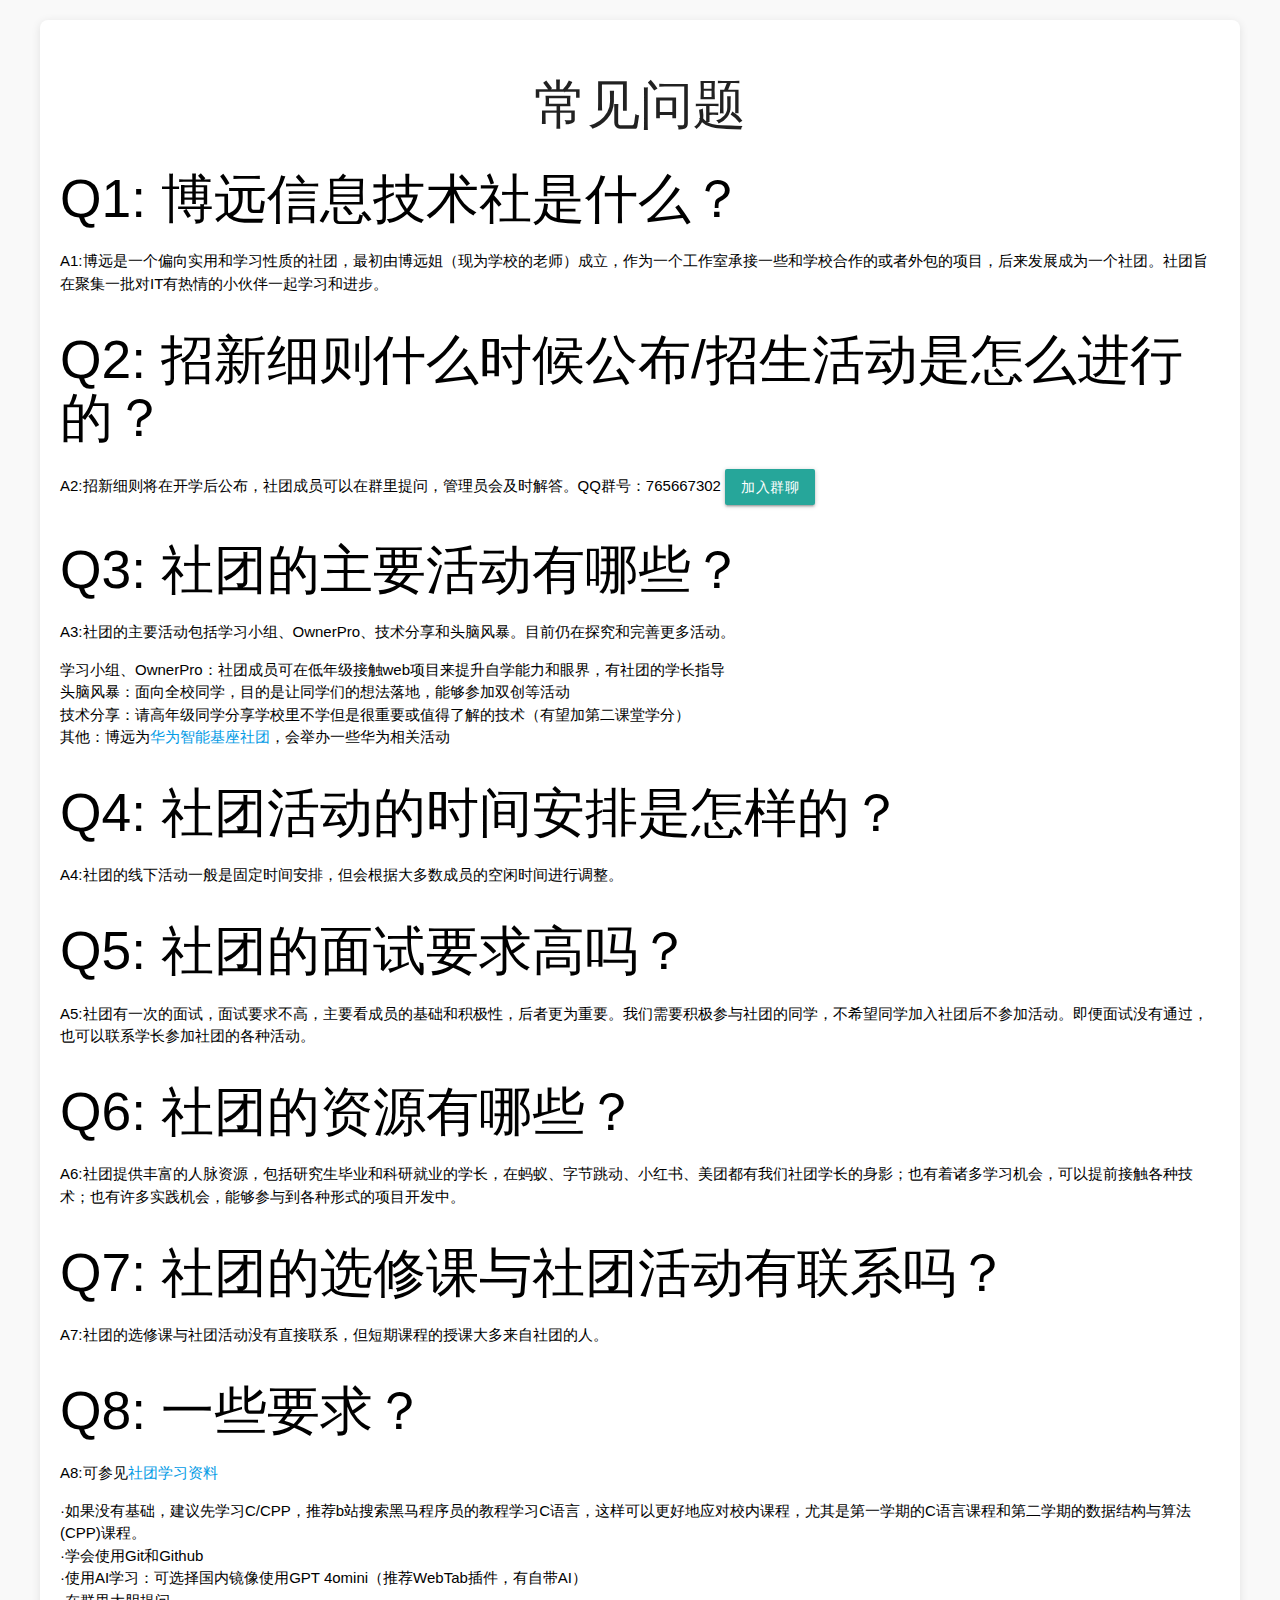
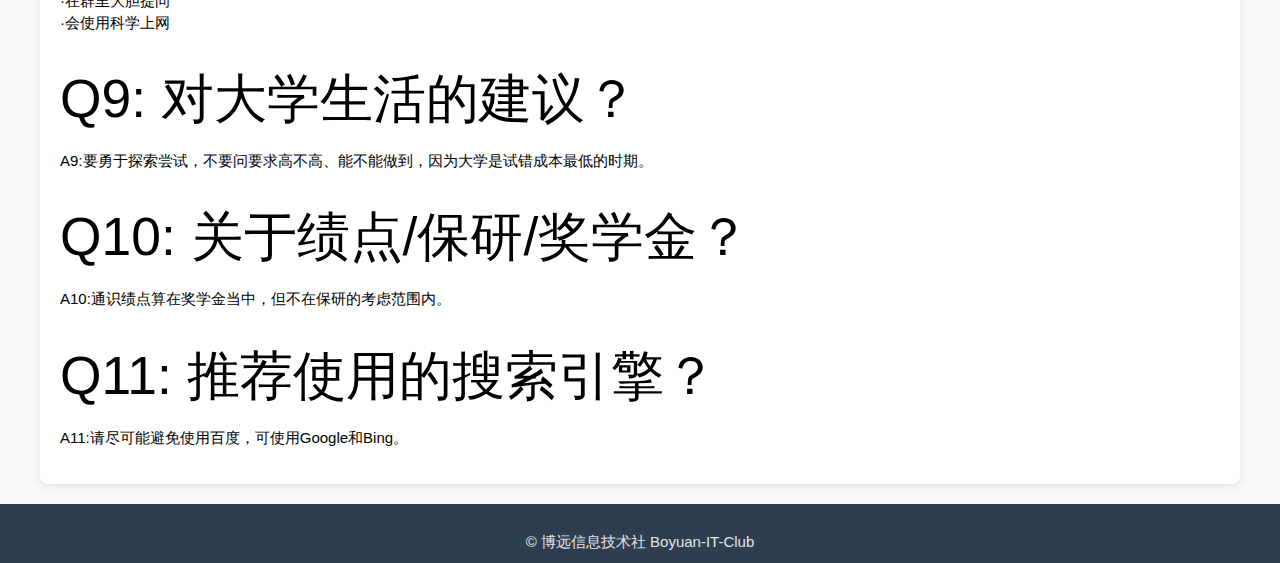
<file: index.html>
<!DOCTYPE html>
<html lang="zh">
<head>
    <meta charset="UTF-8">
    <meta name="viewport" content="width=device-width, initial-scale=1.0">
    <link rel="stylesheet" href="https://cdnjs.cloudflare.com/ajax/libs/materialize/1.0.0/css/materialize.min.css">
    <link rel="stylesheet" href="/css/index.css">
    <title>博远信息技术社</title>
    <link rel="icon" href="\static\logo.ico" type="image/x-icon">
</head>
<body>

<div id="qa-container">
    <h2 style="text-align: center;">常见问题</h2>

</div>

<!-- Modal Structure -->

<footer class="page-footer" style="color: rgb(228, 228, 228); text-align: center;">
    <h5></h5>© 博远信息技术社 Boyuan-IT-Club</h5>
</footer>

<script src="https://cdnjs.cloudflare.com/ajax/libs/materialize/1.0.0/js/materialize.min.js"></script>
<script src="js/index.js"></script>
</body>
</html>
</file>
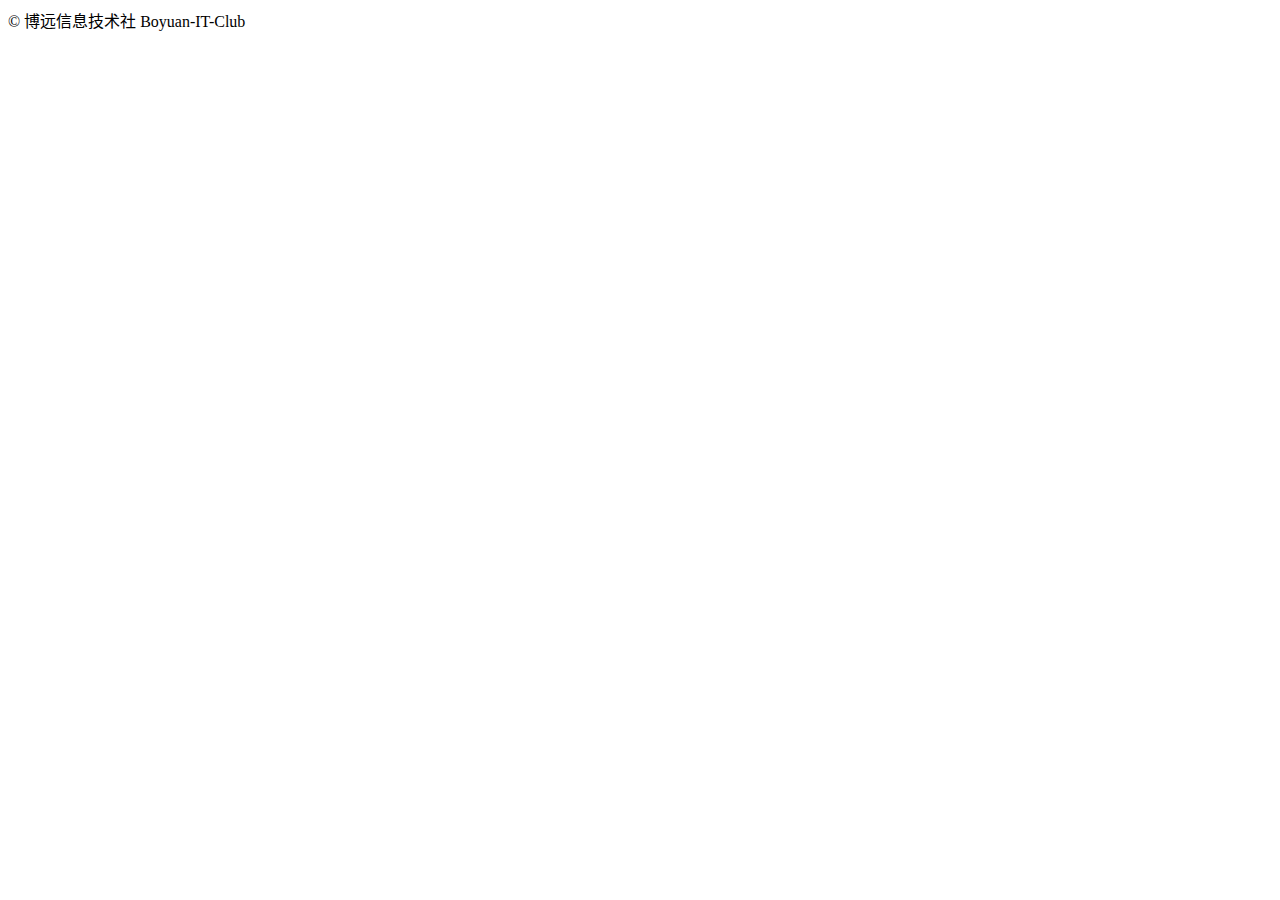
<file: html/index.html>
<!DOCTYPE html>
<html lang="zh-CN">
<head>
    <meta charset="UTF-8">
    <meta name="viewport" content="width=device-width, initial-scale=1.0">
    <title>博远信息技术社</title>
    <link rel="icon" href="/static/logo.png" type="image/x-icon">
</head>
<body>
    <!-- 网页内容 -->
</body>

<footer>
    © 博远信息技术社 Boyuan-IT-Club
</footer>
</html>
</file>
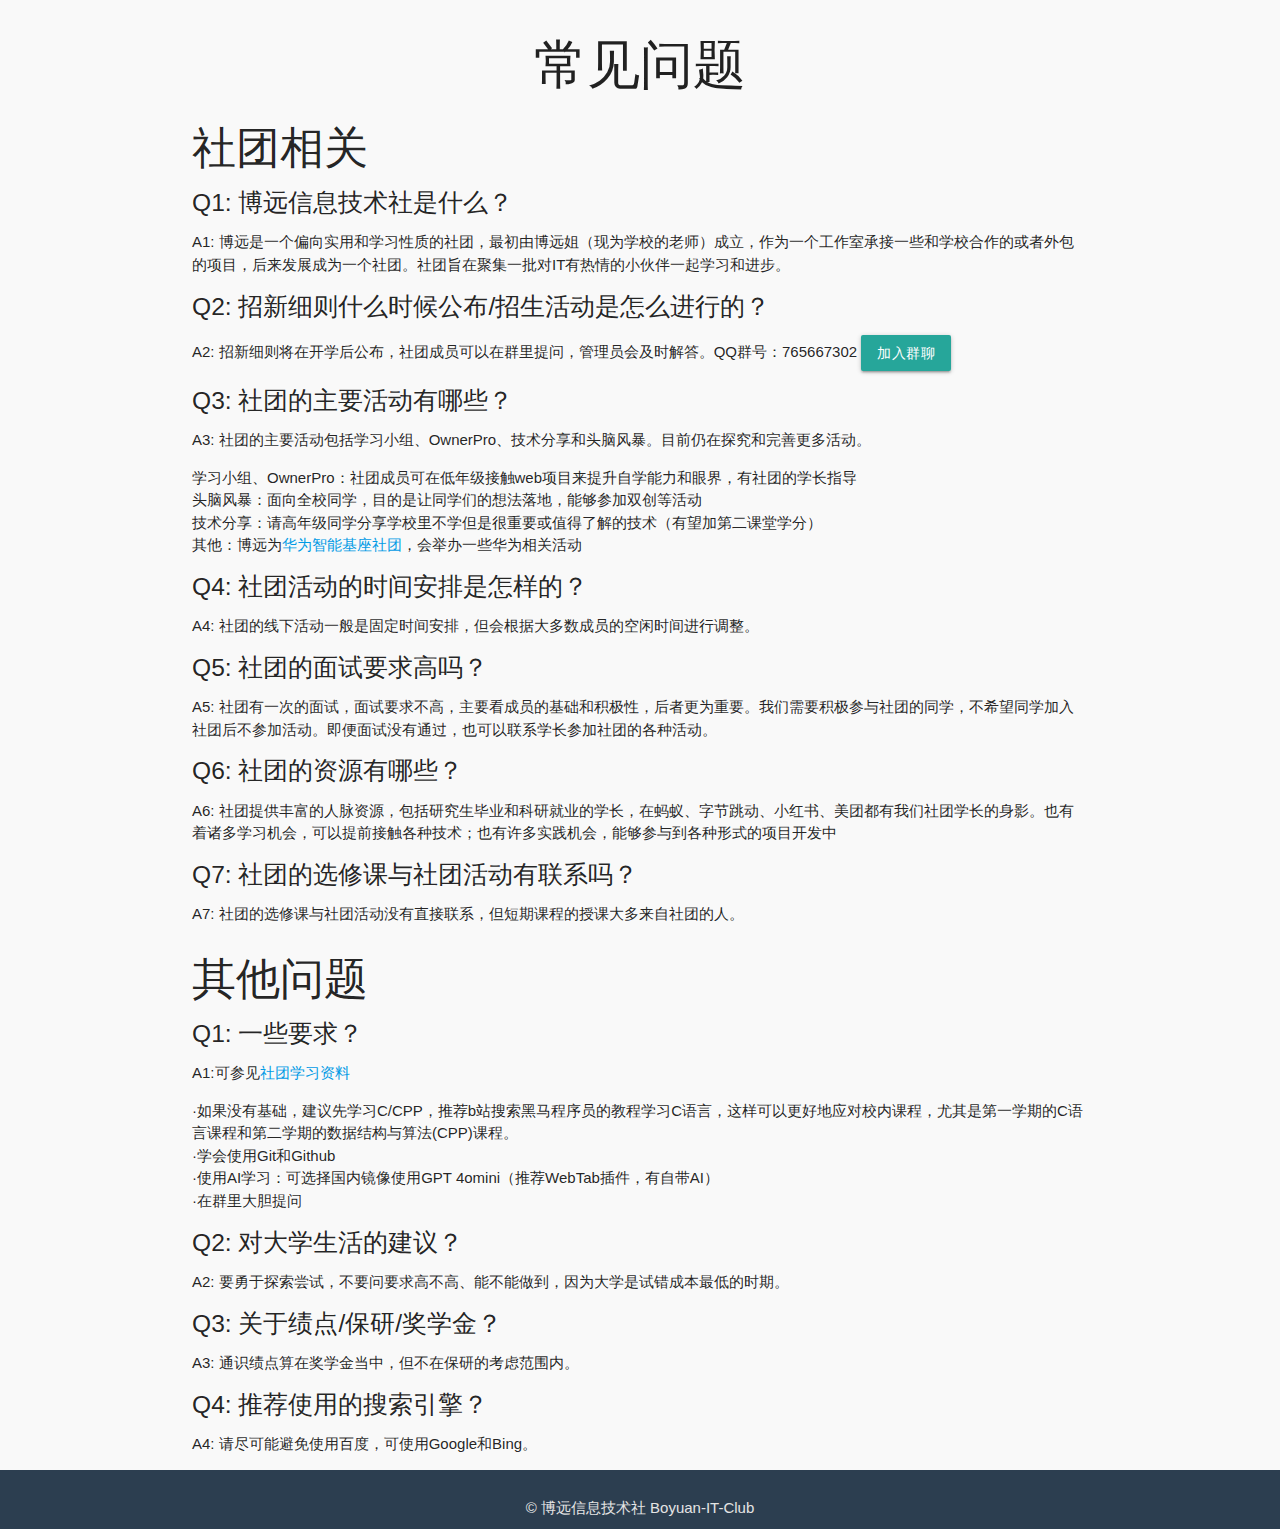
<file: index2.html>
<!DOCTYPE html>
<html lang="zh">
<head>
    <meta charset="UTF-8">
    <meta name="viewport" content="width=device-width, initial-scale=1.0">
    <link rel="stylesheet" href="https://cdnjs.cloudflare.com/ajax/libs/materialize/1.0.0/css/materialize.min.css">
    <link rel="stylesheet" href="/css/index.css">
    <title>博远信息技术社</title>
    <link rel="icon" href="\static\logo.ico" type="image/x-icon">
</head>
<body>

<div class="container">
    <h2 style="text-align: center;">常见问题</h2>

    <h3>社团相关</h3>

    <h5>Q1: 博远信息技术社是什么？</h5>
    <p><strong>A1:</strong> 博远是一个偏向实用和学习性质的社团，最初由博远姐（现为学校的老师）成立，作为一个工作室承接一些和学校合作的或者外包的项目，后来发展成为一个社团。社团旨在聚集一批对IT有热情的小伙伴一起学习和进步。</p>

    <h5>Q2: 招新细则什么时候公布/招生活动是怎么进行的？</h5>
    <p><strong>A2:</strong> 招新细则将在开学后公布，社团成员可以在群里提问，管理员会及时解答。QQ群号：765667302 
        <a class="btn" href="https://qm.qq.com/q/2BKXWvqCy4" id="join-chat">加入群聊</a>
    </p>

    <h5>Q3: 社团的主要活动有哪些？</h5>
    <p><strong>A3:</strong> 社团的主要活动包括学习小组、OwnerPro、技术分享和头脑风暴。目前仍在探究和完善更多活动。</p>
    <ul>
        <li>学习小组、OwnerPro：社团成员可在低年级接触web项目来提升自学能力和眼界，有社团的学长指导</li>
        <li>头脑风暴：面向全校同学，目的是让同学们的想法落地，能够参加双创等活动</li>
        <li>技术分享：请高年级同学分享学校里不学但是很重要或值得了解的技术（有望加第二课堂学分）</li>
        <li>其他：博远为<a href="https://edu.hicomputing.huawei.com/group">华为智能基座社团</a>，会举办一些华为相关活动</li>
    </ul>

    <h5>Q4: 社团活动的时间安排是怎样的？</h5>
    <p><strong>A4:</strong> 社团的线下活动一般是固定时间安排，但会根据大多数成员的空闲时间进行调整。</p>

    <h5>Q5: 社团的面试要求高吗？</h5>
    <p><strong>A5:</strong> 社团有一次的面试，面试要求不高，主要看成员的基础和积极性，后者更为重要。我们需要积极参与社团的同学，不希望同学加入社团后不参加活动。即便面试没有通过，也可以联系学长参加社团的各种活动。</p>

    <h5>Q6: 社团的资源有哪些？</h5>
    <p><strong>A6:</strong> 社团提供丰富的人脉资源，包括研究生毕业和科研就业的学长，在蚂蚁、字节跳动、小红书、美团都有我们社团学长的身影。也有着诸多学习机会，可以提前接触各种技术；也有许多实践机会，能够参与到各种形式的项目开发中</p>

    <h5>Q7: 社团的选修课与社团活动有联系吗？</h5>
    <p><strong>A7:</strong> 社团的选修课与社团活动没有直接联系，但短期课程的授课大多来自社团的人。</p>

    <h3>其他问题</h3>

    <h5>Q1: 一些要求？</h5>
    <p><strong>A1:可参见<a href="https://github.com/Boyuan-IT-Club/learning-materials/tree/main">社团学习资料</a></strong></p>
        <ul>
            <li>·如果没有基础，建议先学习C/CPP，推荐b站搜索黑马程序员的教程学习C语言，这样可以更好地应对校内课程，尤其是第一学期的C语言课程和第二学期的数据结构与算法(CPP)课程。</li>
            <li>·学会使用Git和Github</li>
            <li>·使用AI学习：可选择国内镜像使用GPT 4omini（推荐WebTab插件，有自带AI）</li>
            <li>·在群里大胆提问</li>
        </ul>

    <h5>Q2: 对大学生活的建议？</h5>
    <p><strong>A2:</strong> 要勇于探索尝试，不要问要求高不高、能不能做到，因为大学是试错成本最低的时期。</p>

    <h5>Q3: 关于绩点/保研/奖学金？</h5>
    <p><strong>A3:</strong> 通识绩点算在奖学金当中，但不在保研的考虑范围内。</p>

    <h5>Q4: 推荐使用的搜索引擎？</h5>
    <p><strong>A4:</strong> 请尽可能避免使用百度，可使用Google和Bing。</p>
</div>

<!-- Modal Structure -->

<footer class="page-footer" style="color: rgb(228, 228, 228); text-align: center;">
    <h5></h5>© 博远信息技术社 Boyuan-IT-Club</h5>
</footer>

<script src="https://cdnjs.cloudflare.com/ajax/libs/materialize/1.0.0/js/materialize.min.js"></script>
<script src="js/index.js"></script>
</body>
</html>
</file>
<file: css/index.css>
.head-second {
    text-align: center;
    /* 使文本居中 */
    color: blue;
    /* 设置字体颜色为蓝色 */
}

body {
    font-family: 'Arial', sans-serif;
    background-color: #f9f9f9;
}

#qa-container {
    margin: 20px auto; /* 上下外边距 20px，左右外边距自动 */
    padding: 20px;
    background-color: #ffffff;
    border-radius: 8px;
    box-shadow: 0 2px 10px rgba(0, 0, 0, 0.1);
    max-width: 1200px; /* 可根据需要设置最大宽度 */
}

.page-footer {
    background-color: #2c3e50;
    color: white;
    padding: 10px 0;
}

.question {
    color: #000000;
}

.answer {
    color: #000000;
}
</file>
